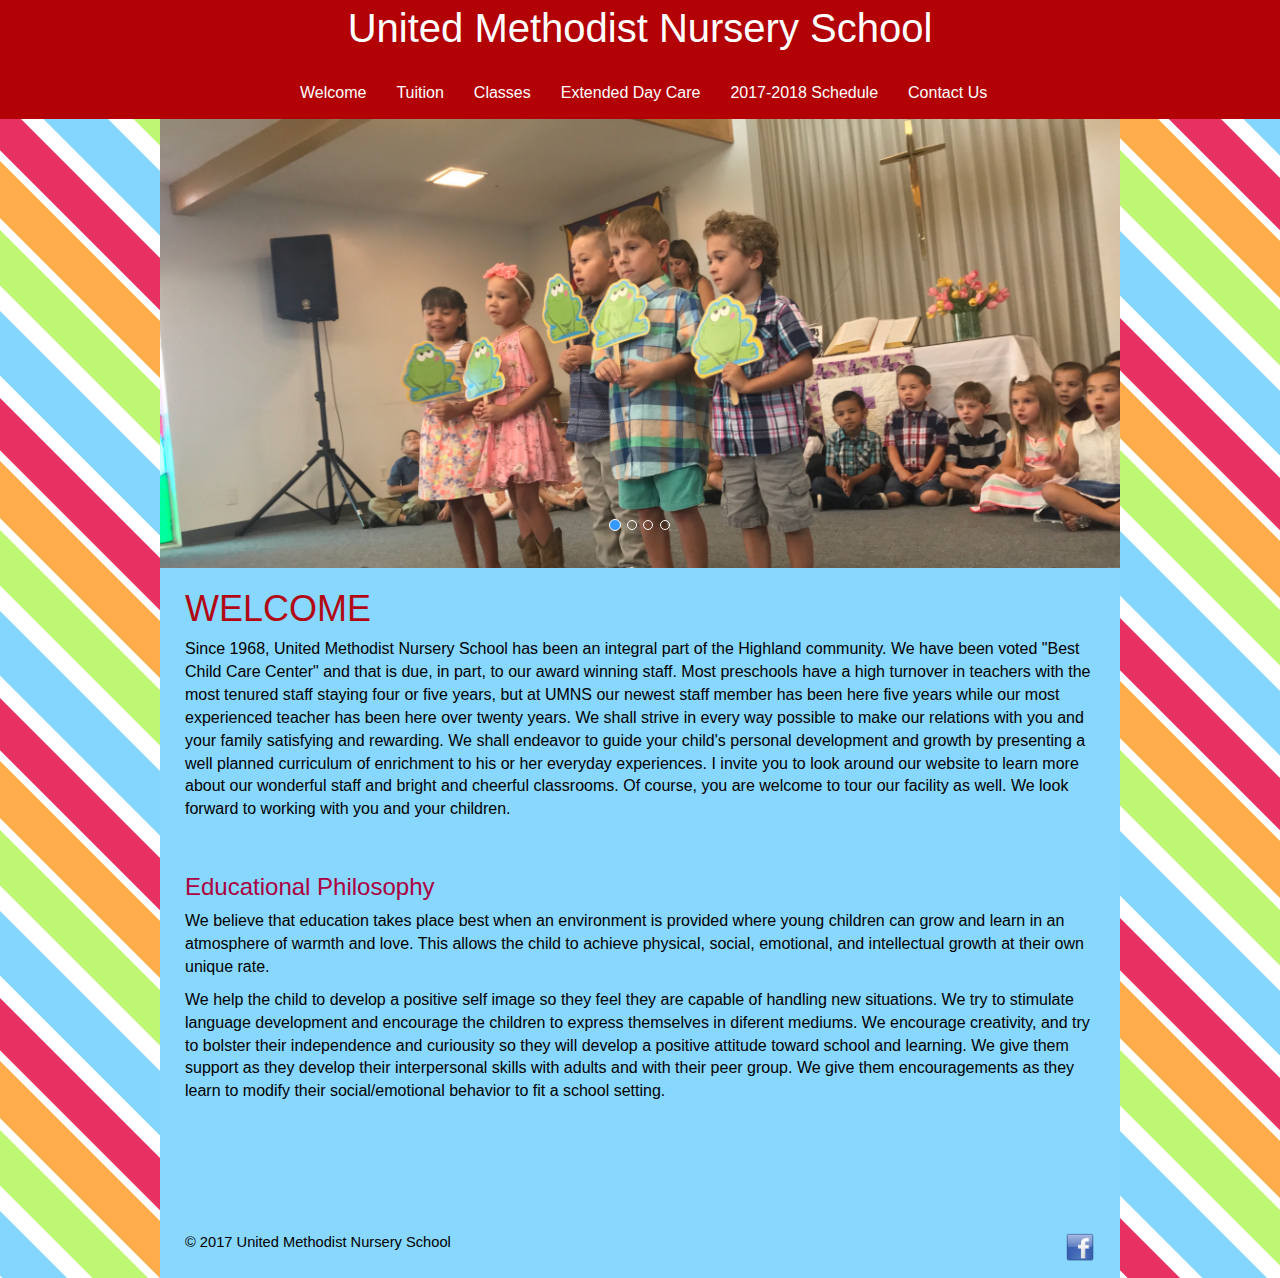
<file: UMNS/index.html>
<!DOCTYPE html>
<html lang="en">
  <head>
    <meta charset="utf-8">
    <meta http-equiv="X-UA-Compatible" content="IE=edge">
    <meta name="viewport" content="width=device-width, initial-scale=1.0 maximum scale=2.0 user-scalable=yes">
    <meta name="keywords" content="preschool, daycare, pre k, highland, redlands, san bernardino">
    <meta name="description" content="Award winning preschool and daycare located in Highland, CA. Our experienced teachers will ensure your child is ready for kindergarten.">
    <meta name="author" content="United Methodist Nursery School">
    <link rel="icon" href="images/abc.png">

    <title>United Methodist Nursery School-Home</title>

    <link href="css/bootstrap.min.css" rel="stylesheet">

    <script src="js/ie-emulation-modes-warning.js"></script>
    <link media="Screen" href="css/style.css" type="text/css" rel="stylesheet"/>
    <link href="https://fonts.googleapis.com/css?family=Gochi+Hand" rel="stylesheet">
    <link href="https://fonts.googleapis.com/css?family=Roboto" rel="stylesheet">
    <link media="only screen and (min-device-width: 320px) and (max-device-width: 736px)" href="css/mobile.css" type="text/css" rel="stylesheet"/>
    <link media="only screen and (min-device-width: 768px) and (max-device-width: 1024px)" href="css/tablet.css" type="text/css" rel="stylesheet"/>
    <link media="screen and (min-device-width: 1200px) and (max-device-width: 1700px)" href="css/laptop.css" type="text/css" rel="stylesheet"/>
</head>
<body>
    <div class="top"></div>
    <div class="container-fluid" id="banner">
      <div class="row title">
          <p class="mainTitle"><a class="noLink" href="index.html">United Methodist Nursery School</a></p>
      </div>
    </div>
        <nav class="navbar navbar-inverse navbar-top" role="navigation">
          <div class="container">
            <div class="navbar-header">
              <button type="button" class="navbar-toggle collapsed" data-toggle="collapse" data-target="#navbar" aria-expanded="false" aria-controls="navbar">
                <span class="sr-only">Toggle navigation</span>
                <span class="icon-bar"></span>
                <span class="icon-bar"></span>
                <span class="icon-bar"></span>
              </button>
            </div>
            <div id="navbar" class="navbar-collapse collapse">
              <ul class="nav navbar-nav">
                <li><a href="index.html">Welcome</a></li>
                <li><a href="tuition.html">Tuition</a></li>
                <li><a href="classes.html">Classes</a></li>
				<li><a href="extended.html">Extended Day Care</a></li>
				<li><a href="schedule.html">2017-2018 Schedule</a></li>
				<li><a href="contact.html">Contact Us</a></li>
              </ul>
            </div>
          </div>
        </nav>


    <div id="myCarousel" class="carousel slide" data-ride="carousel">

      <ol class="carousel-indicators">
        <li data-target="#myCarousel" data-slide-to="0" class="active"></li>
        <li data-target="#myCarousel" data-slide-to="1"></li>
        <li data-target="#myCarousel" data-slide-to="2"></li>
        <li data-target="#myCarousel" data-slide-to="3"></li>
      </ol>
      <div class="carousel-inner" role="listbox">
        <div class="item active">
          <img src="images/frogs.JPG" alt="First slide">
          <div class="container">
            <div class="carousel-caption">
              
            </div>
          </div>
        </div>
        <div class="item">
          <img src="images/monkeys.JPG" alt="Second slide">
          <div class="container">
            <div class="carousel-caption">
              
            </div>
          </div>
        </div>
        <div class="item">
          <img src="images/bugs.JPG" alt="Third slide">
          <div class="container">
            <div class="carousel-caption">
              
            </div>
          </div>
        </div>
        <div class="item">
          <img src="images/sing2.JPG" alt="Fourth slide">
          <div class="container">
            <div class="carousel-caption">
              
            </div>
          </div>
        </div>

            </div>
          </div><!-- /.carousel -->
      
<div id="wrapper">
<h1>WELCOME</h1>
<p>Since 1968, United Methodist Nursery School has been an integral part of the Highland community.  We have been voted "Best Child Care Center" and that is due, in part, to our award winning staff.  Most preschools have a high turnover in teachers with the most tenured staff staying four or five years, but at UMNS our newest staff member has been here five years while our most experienced teacher has been here over twenty years.  We shall strive in every way possible to make our relations with you and your family satisfying and rewarding.  We shall endeavor to guide your child's personal development and growth by presenting a well planned curriculum of enrichment to his or her everyday experiences.  I invite you to look around our website to learn more about our wonderful staff and bright and cheerful classrooms.  Of course, you are welcome to tour our facility as well.  We look forward to working with you and your children.</p>
<br />
<h3>Educational Philosophy</h3>
<p>We believe that education takes place best when an environment is provided where young children can grow and learn in an atmosphere of warmth and love.  This allows the child to achieve physical, social, emotional, and intellectual growth at their own unique rate.</p>

<p>We help the child to develop a positive self image so they feel they are capable of handling new situations.  We try to stimulate language development and encourage the children to express themselves in diferent mediums.  We encourage creativity, and try to bolster their independence and curiousity so they will develop a positive attitude toward school and learning.  We give them support as they develop their interpersonal skills with adults and with their peer group.  We give them encouragements as they learn to modify their social/emotional behavior to fit a school setting.</p>

<br />
<br />

<a class="tops" href="#top">Back to Top</a>
      <!-- FOOTER -->
<footer>
    <a class="fbook" href="https://www.facebook.com/UMNSHighland?fref=ts" target="_blank"><img class="fbook" src="images/fb.png" alt="Facebook Link"></a>
    <p>&copy; 2017 United Methodist Nursery School</p>
</footer>


    <!-- Bootstrap core JavaScript-->

	</div> 
    <script src="https://ajax.googleapis.com/ajax/libs/jquery/1.11.1/jquery.min.js"></script>
    <script src="js/bootstrap.min.js"></script>     <!--Moves carousel-->
    <script src="js/docs.min.js"></script>
    <script src="js/ie10-viewport-bug-workaround.js"></script>
  </body>
</html>
</file>
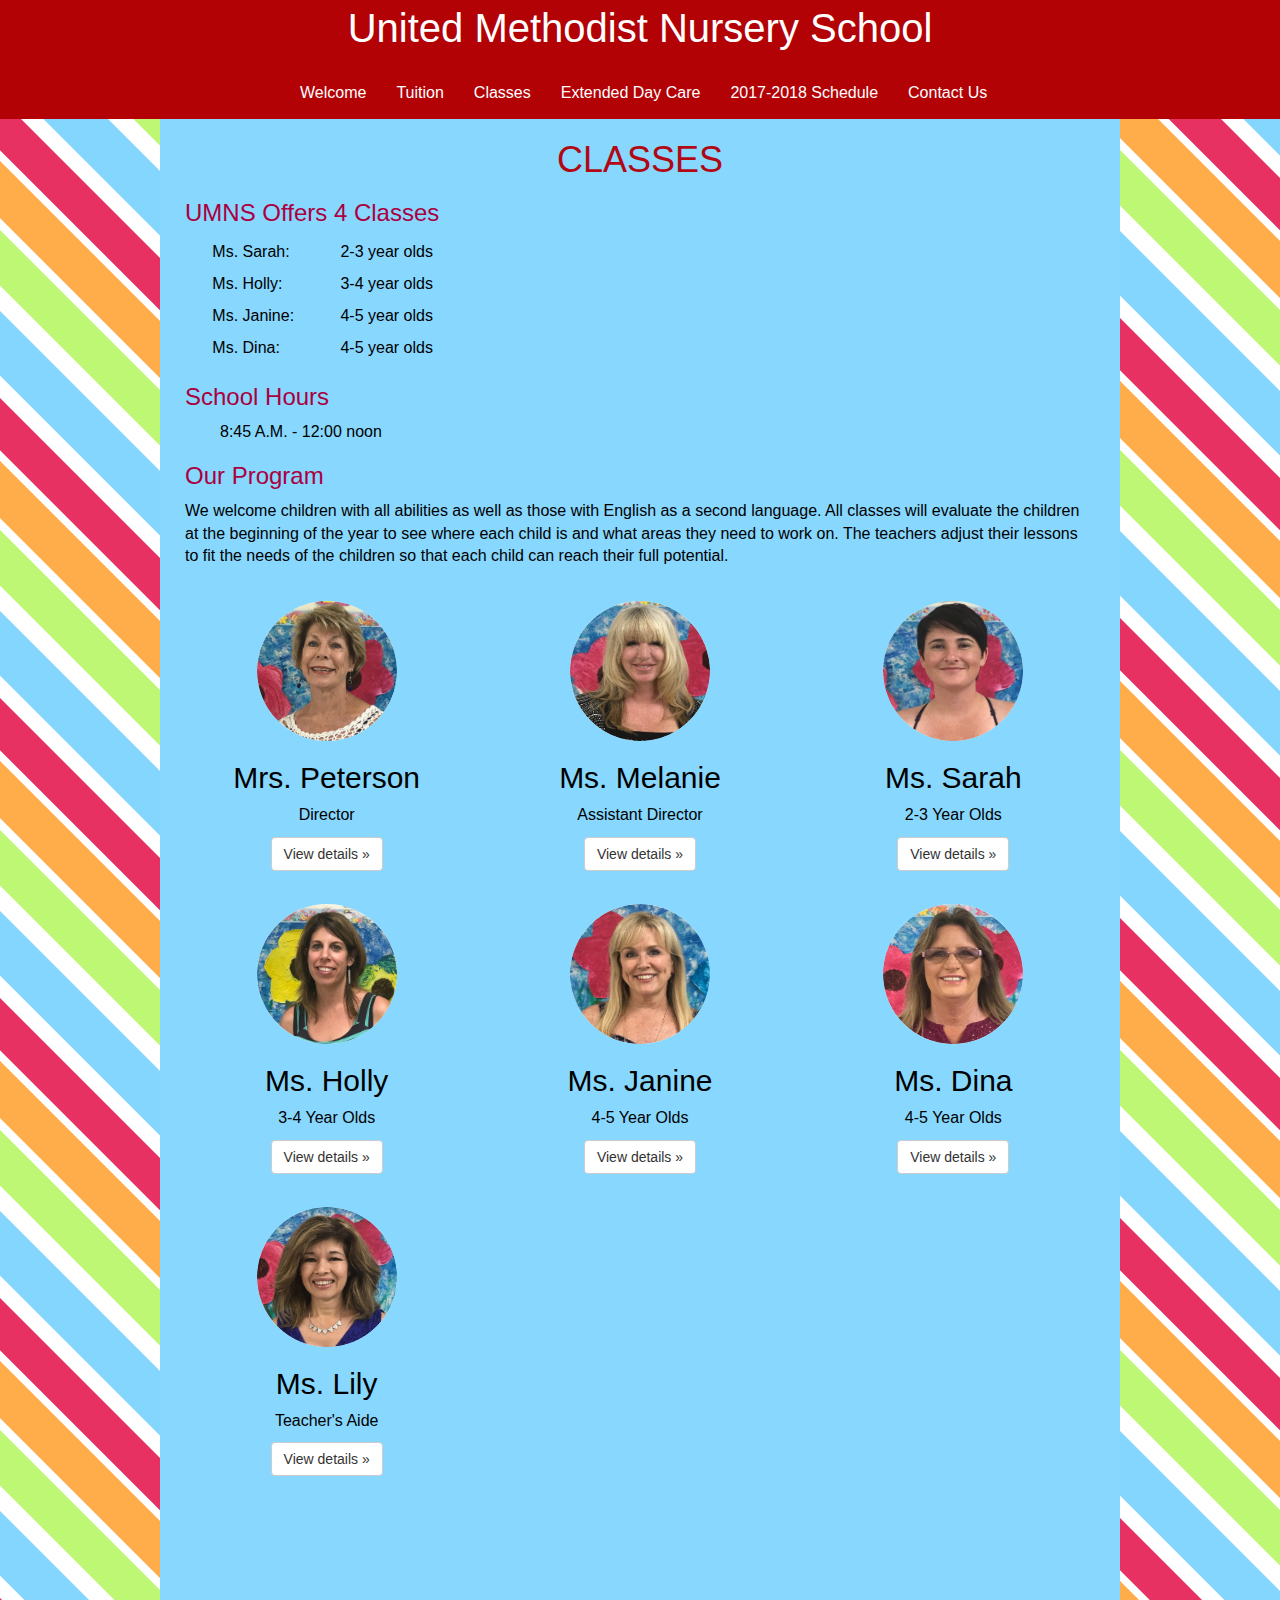
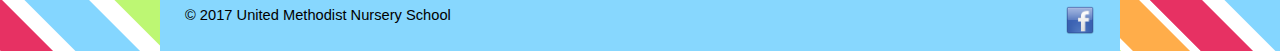
<file: UMNS/classes.html>
<!DOCTYPE html>
<html lang="en">
<head>
  <meta charset="utf-8">
  <meta http-equiv="X-UA-Compatible" content="IE=edge">
  <meta name="viewport" content="width=device-width, initial-scale=1.0">
  <meta name="description" content="Get to know our award winning teachers and see where your child fits in our curriculum.">
  <meta name="author" content="United Methodist Nursery School">
  <link rel="icon" href="images/abc.png">

  <title>United Methodist Nursery School-Classes</title>

  <link href="css/bootstrap.min.css" rel="stylesheet">

  <script src="js/ie-emulation-modes-warning.js"></script>
    <link media="Screen" href="css/style.css" type="text/css" rel="stylesheet"/>
    <link href="https://fonts.googleapis.com/css?family=Gochi+Hand" rel="stylesheet">
    <link href="https://fonts.googleapis.com/css?family=Roboto" rel="stylesheet">
    <link media="only screen and (min-device-width: 320px) and (max-device-width: 736px)" href="css/mobile.css" type="text/css" rel="stylesheet"/>
    <link media="only screen and (min-device-width: 768px) and (max-device-width: 1024px)" href="css/tablet.css" type="text/css" rel="stylesheet"/>
    <link media="screen and (min-device-width: 1200px) and (max-device-width: 1700px)" href="css/laptop.css" type="text/css" rel="stylesheet"/>
</head>
<body>
    <div class="top"></div>
    <div class="container-fluid" id="banner">
      <div class="row title">
          <p class="mainTitle"><a class="noLink" href="index.html">United Methodist Nursery School</a></p>
      </div>
    </div>
        <nav class="navbar navbar-inverse navbar-top" role="navigation">
          <div class="container">
            <div class="navbar-header">
              <button type="button" class="navbar-toggle collapsed" data-toggle="collapse" data-target="#navbar" aria-expanded="false" aria-controls="navbar">
                <span class="sr-only">Toggle navigation</span>
                <span class="icon-bar"></span>
                <span class="icon-bar"></span>
                <span class="icon-bar"></span>
              </button>
            </div>
            <div id="navbar" class="navbar-collapse collapse">
              <ul class="nav navbar-nav">
                <li><a href="index.html">Welcome</a></li>
                <li><a href="tuition.html">Tuition</a></li>
                <li><a href="classes.html">Classes</a></li>
				<li><a href="extended.html">Extended Day Care</a></li>
				<li><a href="schedule.html">2017-2018 Schedule</a></li>
				<li><a href="contact.html">Contact Us</a></li>
              </ul>
            </div>
          </div>
        </nav>
<div id="wrapper">
    <div class="center">   
        <h1>CLASSES</h1></div>
<h3>UMNS Offers 4 Classes</h3>
<table id="table1">
    <tr>
        <td>Ms. Sarah:</td>
        <td>2-3 year olds</td>
    </tr>
    <tr>
        <td>Ms. Holly:</td>
        <td>3-4 year olds</td>
    </tr>

    <tr>
        <td>Ms. Janine:</td>
        <td>4-5 year olds</td>
    </tr>
    <tr>
        <td>Ms. Dina:</td>
        <td>4-5 year olds</td>
    </tr>
</table>
<h3>School Hours</h3>
    <div class="indent">8:45 A.M. - 12:00 noon</div>
<h3>Our Program</h3>
<p>We welcome children with all abilities as well as those with English as a second language.  All classes will evaluate the children at the beginning of the year to see where each child is and what areas they need to work on.  The teachers adjust their lessons to fit the needs of the children so that each child can reach their full potential.  
<br />
<br />
</p>  
    <div class="row">
      <div class="col-lg-4">
        <img class="img-circle" src="images/peterson.jpg" alt="Mrs. Peterson" style="width: 140px; height: 140px;">
        <h2>Mrs. Peterson</h2>
        <p>Director</p>
        <p><a class="btn btn-default" href="teachers.html#peterson" role="button">View details &raquo;</a></p>
      </div><!-- /.col-lg-4 -->
      <div class="col-lg-4">
        <img class="img-circle" src="images/melanie.jpg" alt="Ms. Melanie" style="width: 140px; height: 140px;">
        <h2>Ms. Melanie</h2>
        <p>Assistant Director</p>
        <p><a class="btn btn-default" href="teachers.html#melanie" role="button">View details &raquo;</a></p>
      </div><!-- /.col-lg-4 -->
      <div class="col-lg-4">
        <img class="img-circle" src="images/sarah.jpg" alt="Ms. Sarah" style="width: 140px; height: 140px;">
        <h2>Ms. Sarah</h2>
        <p>2-3 Year Olds</p>
        <p><a class="btn btn-default" href="teachers.html#karol" role="button">View details &raquo;</a></p>
        </div>
        <div class="col-lg-4"><br> 
        <img class="img-circle" src="images/holly.jpg" alt="Ms. Holly" style="width: 140px; height: 140px;">
        <h2>Ms. Holly</h2>
        <p>3-4 Year Olds</p>
        <p><a class="btn btn-default" href="teachers.html#holly" role="button">View details &raquo;</a></p>
      </div><!-- /.col-lg-4 -->
      <div class="col-lg-4"><br>
        <img class="img-circle" src="images/janine.jpg" alt="Ms. Janine" style="width: 140px; height: 140px;">
        <h2>Ms. Janine</h2>
        <p>4-5 Year Olds</p>
        <p><a class="btn btn-default" href="teachers.html#janine" role="button">View details &raquo;</a></p>
      </div><!-- /.col-lg-4 -->
      <div class="col-lg-4"><br>
        <img class="img-circle" src="images/dina.jpg" alt="Ms. Dina" style="width: 140px; height: 140px;">
        <h2>Ms. Dina</h2>
        <p>4-5 Year Olds</p>
        <p><a class="btn btn-default" href="teachers.html#dina" role="button">View details &raquo;</a></p>
      </div><!-- /.col-lg-4 -->
      <div class="col-lg-4"><br>
        <img class="img-circle" src="images/lily.jpg" alt="Ms. Dina" style="width: 140px; height: 140px;">
        <h2>Ms. Lily</h2>
        <p>Teacher's Aide</p>
        <p><a class="btn btn-default" href="teachers.html#lily" role="button">View details &raquo;</a></p>
      </div><!-- /.col-lg-4 -->
    </div><!-- /.row -->

<br />
<br />
    
<a class="tops" href="#top">Back to Top</a>
      <!-- FOOTER -->
<footer>
    <a class="fbook" href="https://www.facebook.com/UMNSHighland?fref=ts" target="_blank"><img class="fbook" src="images/fb.png" alt="Facebook Link"></a>
    <p>&copy; 2017 United Methodist Nursery School</p>
</footer>

  <!-- Bootstrap core JavaScript-->

  <script src="https://ajax.googleapis.com/ajax/libs/jquery/1.11.1/jquery.min.js"></script>
  <script src="js/bootstrap.min.js"></script>
  <script src="js/docs.min.js"></script>
  <script src="js/ie10-viewport-bug-workaround.js"></script>
</div>
</body>
</html>
</file>
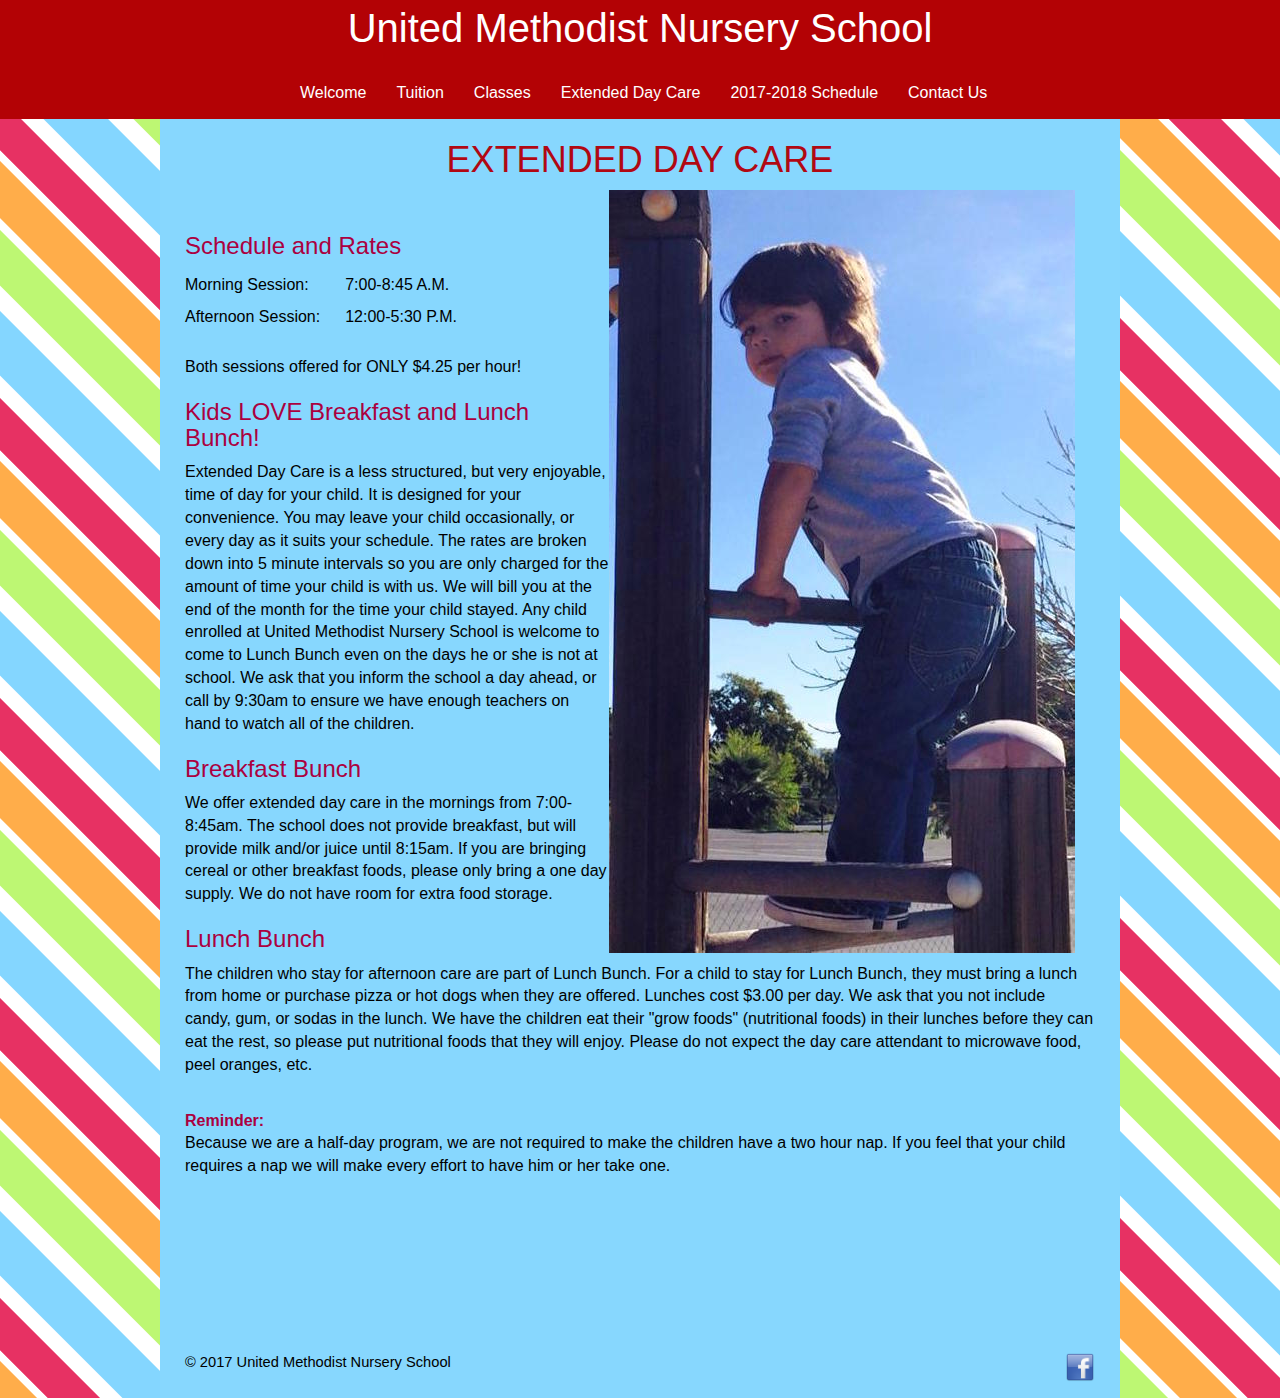
<file: UMNS/extended.html>
<!DOCTYPE html>
<html lang="en">
  <head>
    <meta charset="utf-8">
    <meta http-equiv="X-UA-Compatible" content="IE=edge">
    <meta name="viewport" content="width=device-width, initial-scale=1.0">
    <meta name="description" content="We know life is busy, let us take care of your children while you're at work. Rates as low as $4.25 per hour.">
    <meta name="author" content="United Methodist Nursery School">
    <link rel="icon" href="images/abc.png">

    <title>United Methodist Nursery School-Extended Care</title>

    <link href="css/bootstrap.min.css" rel="stylesheet">

    <script src="js/ie-emulation-modes-warning.js"></script>
    <link media="Screen" href="css/style.css" type="text/css" rel="stylesheet"/>
    <link href="https://fonts.googleapis.com/css?family=Gochi+Hand" rel="stylesheet">
    <link href="https://fonts.googleapis.com/css?family=Roboto" rel="stylesheet">
    <link media="only screen and (min-device-width: 320px) and (max-device-width: 736px)" href="css/mobile.css" type="text/css" rel="stylesheet"/>
    <link media="only screen and (min-device-width: 768px) and (max-device-width: 1024px)" href="css/tablet.css" type="text/css" rel="stylesheet"/>
    <link media="screen and (min-device-width: 1200px) and (max-device-width: 1700px)" href="css/laptop.css" type="text/css" rel="stylesheet"/>
  </head>
  <body>
    <div class="top"></div>
    <div class="container-fluid" id="banner">
      <div class="row title">
          <p class="mainTitle"><a class="noLink" href="index.html">United Methodist Nursery School</a></p>
      </div>
    </div>
        <nav class="navbar navbar-inverse navbar-top" role="navigation">
          <div class="container">
            <div class="navbar-header">
              <button type="button" class="navbar-toggle collapsed" data-toggle="collapse" data-target="#navbar" aria-expanded="false" aria-controls="navbar">
                <span class="sr-only">Toggle navigation</span>
                <span class="icon-bar"></span>
                <span class="icon-bar"></span>
                <span class="icon-bar"></span>
              </button>
            </div>
            <div id="navbar" class="navbar-collapse collapse">
              <ul class="nav navbar-nav">
                <li><a href="index.html">Welcome</a></li>
                <li><a href="tuition.html">Tuition</a></li>
                <li><a href="classes.html">Classes</a></li>
				<li><a href="extended.html">Extended Day Care</a></li>
				<li><a href="schedule.html">2017-2018 Schedule</a></li>
				<li><a href="contact.html">Contact Us</a></li>
              </ul>
            </div>
          </div>
        </nav>
    <div id="wrapper">
    <div class="center">  
        <h1>EXTENDED DAY CARE</h1></div>
        <img class="extended" src="images/climbing.jpg" alt="young boy climbing">
        
<br />
<h3>Schedule and Rates</h3>
<table id="table2">
    <tr>
        <td>Morning Session:</td>
        <td id="table2b">7:00-8:45 A.M.</td>
    </tr>
    <tr>
        <td>Afternoon Session:</td>
        <td id="table2b">12:00-5:30 P.M.</td>
    </tr>
</table>
<br />
<p>Both sessions offered for ONLY $4.25 per hour!</p>
<h3>Kids LOVE Breakfast and Lunch Bunch!</h3>
<p>Extended Day Care is a less structured, but very enjoyable, time of day for your child.  It is designed for your convenience.  You may leave your child occasionally, or every day as it suits your schedule.  The rates are broken down into 5 minute intervals so you are only charged for the amount of time your child is with us.  We will bill you at the end of the month for the time your child stayed.  Any child enrolled at United Methodist Nursery School is welcome to come to Lunch Bunch even on the days he or she is not at school.  We ask that you inform the school a day ahead, or call by 9:30am to ensure we have enough teachers on hand to watch all of the children.</p>

<h3>Breakfast Bunch</h3>
<p>We offer extended day care in the mornings from 7:00-8:45am.  The school does not provide breakfast, but will provide milk and/or juice until 8:15am.  If you are bringing cereal or other breakfast foods, please only bring a one day supply.  We do not have room for extra food storage.</p>

<h3>Lunch Bunch</h3>
<p>The children who stay for afternoon care are part of Lunch Bunch.  For a child to stay for Lunch Bunch, they must bring a lunch from home or purchase pizza or hot dogs when they are offered.  Lunches cost $3.00 per day.  We ask that you not include candy, gum, or sodas in the lunch.  We have the children eat their "grow foods" (nutritional foods) in their lunches before they can eat the rest, so please put nutritional foods that they will enjoy.  Please do not expect the day care attendant to microwave food, peel oranges, etc.</p>
<br />

<div class="bold">Reminder: </div><p>Because we are a half-day program, we are not required to make the children have a two hour nap.  If you feel that your child requires a nap we will make every effort to have him or her take one.</p>

<br />
<br />
<br /> 
<br />

<a class="tops" href="#top">Back to Top</a>
      <!-- FOOTER -->
<footer>
    <a class="fbook" href="https://www.facebook.com/UMNSHighland?fref=ts" target="_blank"><img class="fbook" src="images/fb.png" alt="Facebook Link"></a>
    <p>&copy; 2017 United Methodist Nursery School</p>
</footer>


    <!-- Bootstrap core JavaScript-->

  <script src="https://ajax.googleapis.com/ajax/libs/jquery/1.11.1/jquery.min.js"></script>
    <script src="js/bootstrap.min.js"></script>
    <script src="js/docs.min.js"></script>
    <script src="js/ie10-viewport-bug-workaround.js"></script>
  </div>
  </body>
</html>
</file>
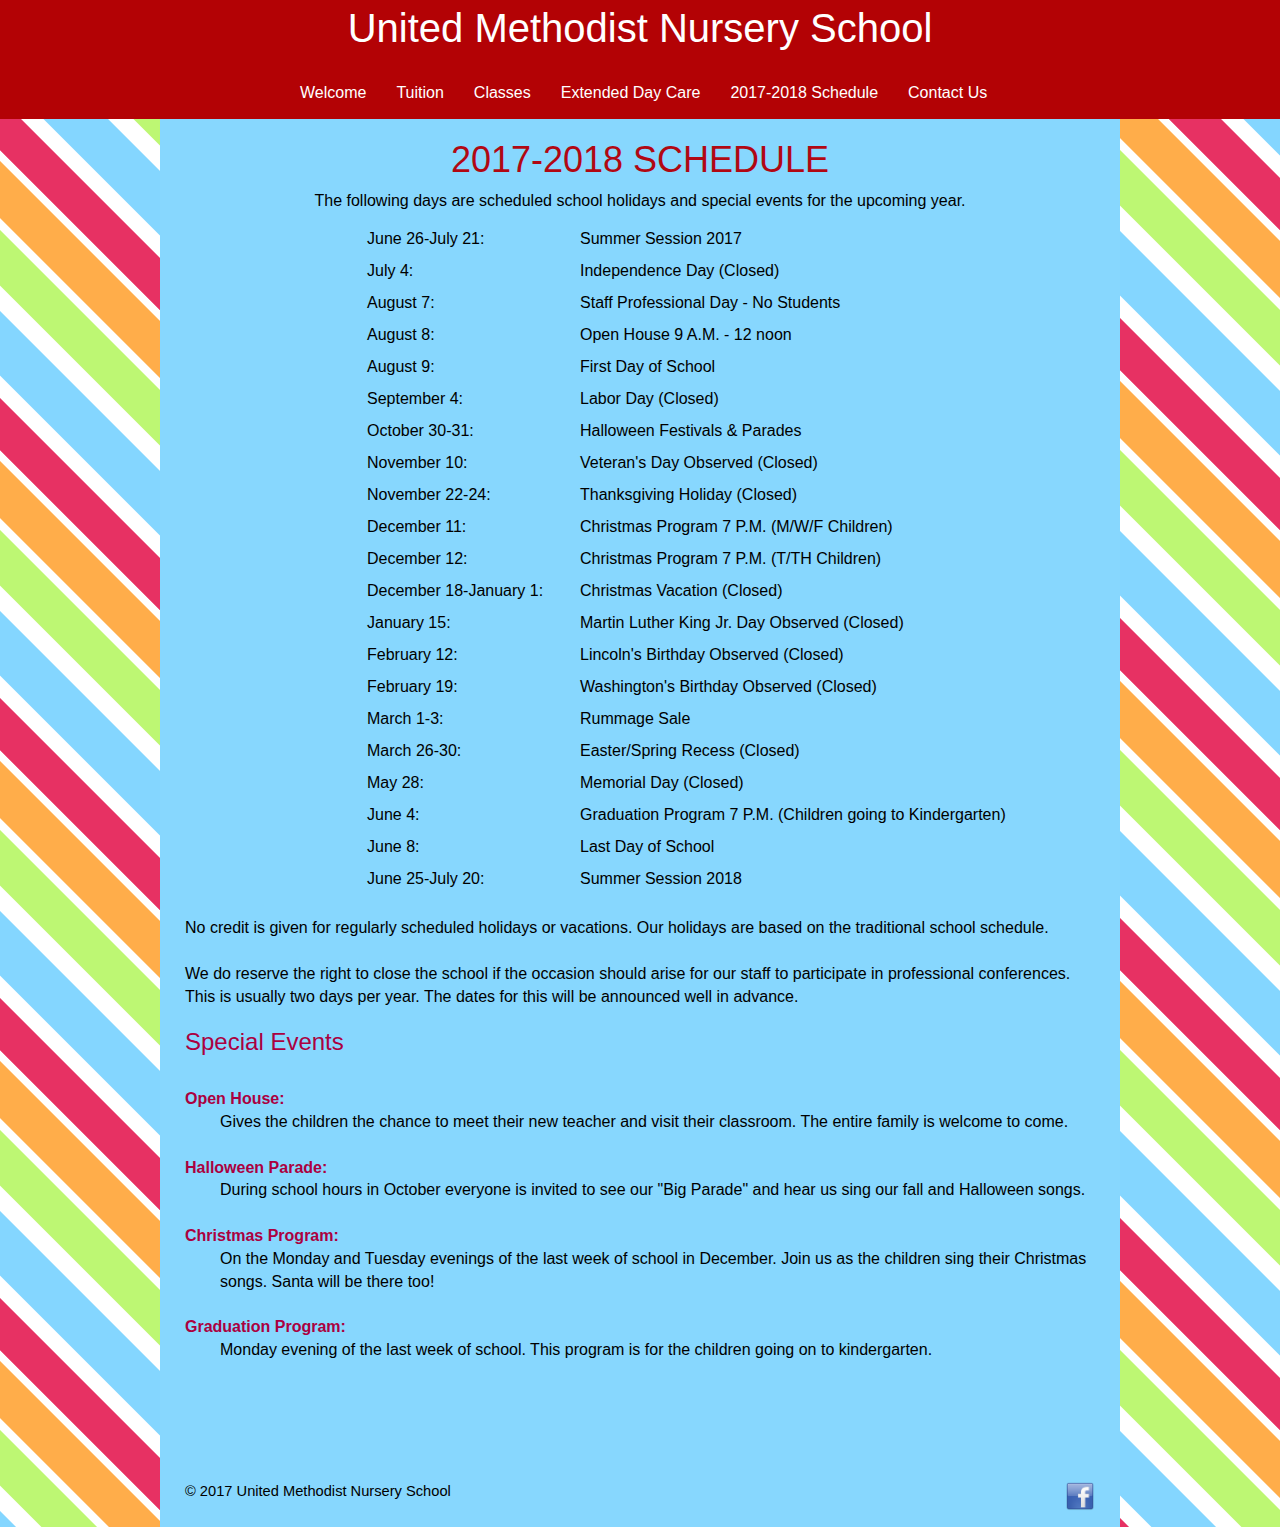
<file: UMNS/schedule.html>
<!DOCTYPE html>
<html lang="en">
<head>
  <meta charset="utf-8">
  <meta http-equiv="X-UA-Compatible" content="IE=edge">
  <meta name="viewport" content="width=device-width, initial-scale=1.0">
  <meta name="description" content="We have tons of events all year round to ensure your child is learning and having fun. Check them out here.">
  <meta name="author" content="United Methodist Nursery School">
  <link rel="icon" href="images/abc.png">

  <title>United Methodist Nursery School 2017-18 Schedule</title>

  <link href="css/bootstrap.min.css" rel="stylesheet">

  <script src="js/ie-emulation-modes-warning.js"></script>
    <link media="Screen" href="css/style.css" type="text/css" rel="stylesheet"/>
    <link href="https://fonts.googleapis.com/css?family=Gochi+Hand" rel="stylesheet">
    <link href="https://fonts.googleapis.com/css?family=Roboto" rel="stylesheet">
    <link media="only screen and (min-device-width: 320px) and (max-device-width: 736px)" href="css/mobile.css" type="text/css" rel="stylesheet"/>
    <link media="only screen and (min-device-width: 768px) and (max-device-width: 1024px)" href="css/tablet.css" type="text/css" rel="stylesheet"/>
    <link media="screen and (min-device-width: 1200px) and (max-device-width: 1700px)" href="css/laptop.css" type="text/css" rel="stylesheet"/>
</head>
<body>
    <div class="top"></div>
    <div class="container-fluid" id="banner">
      <div class="row title">
          <p class="mainTitle"><a class="noLink" href="index.html">United Methodist Nursery School</a></p>
      </div>
    </div>
        <nav class="navbar navbar-inverse navbar-top" role="navigation">
          <div class="container">
            <div class="navbar-header">
              <button type="button" class="navbar-toggle collapsed" data-toggle="collapse" data-target="#navbar" aria-expanded="false" aria-controls="navbar">
                <span class="sr-only">Toggle navigation</span>
                <span class="icon-bar"></span>
                <span class="icon-bar"></span>
                <span class="icon-bar"></span>
              </button>
            </div>
            <div id="navbar" class="navbar-collapse collapse">
              <ul class="nav navbar-nav">
                <li><a href="index.html">Welcome</a></li>
                <li><a href="tuition.html">Tuition</a></li>
                <li><a href="classes.html">Classes</a></li>
				<li><a href="extended.html">Extended Day Care</a></li>
				<li><a href="schedule.html">2017-2018 Schedule</a></li>
				<li><a href="contact.html">Contact Us</a></li>
              </ul>
            </div>
          </div>
        </nav>
<div id="wrapper">
      
   <div class="center">
       <h1>2017-2018 SCHEDULE</h1>
       <p>The following days are scheduled school holidays and special events for the upcoming year.</p></div>

<table id="table3">
    <tr>
        <td>June 26-July 21:</td>
        <td id="tablepad">Summer Session 2017</td>
    </tr>
    <tr>
        <td>July 4:</td>
        <td id="tablepad">Independence Day (Closed)</td>
    </tr>
    <tr>
        <td>August 7:</td>
        <td id="tablepad">Staff Professional Day - No Students</td>
    </tr>
    <tr>
        <td>August 8:</td>
        <td id="tablepad">Open House 9 A.M. - 12 noon</td>
    </tr>
    <tr>
        <td>August 9:</td>
        <td id="tablepad">First Day of School</td>
    </tr>
    <tr>
        <td>September 4:</td>
        <td id="tablepad">Labor Day (Closed)</td>
    </tr>
    <tr>
        <td>October 30-31:</td>
        <td id="tablepad">Halloween Festivals &amp; Parades</td>
    </tr>
    <tr>
        <td>November 10:</td>
        <td id="tablepad">Veteran's Day Observed (Closed)</td>
    </tr>
    <tr>
        <td>November 22-24:</td>
        <td id="tablepad">Thanksgiving Holiday (Closed)</td>
    </tr>
    <tr>
        <td>December 11:</td>
        <td id="tablepad">Christmas Program 7 P.M. (M/W/F Children)</td>
    </tr>
    <tr>
        <td>December 12:</td>
        <td id="tablepad">Christmas Program 7 P.M. (T/TH Children)</td>
    </tr>
    <tr>
        <td>December 18-January 1:</td>
        <td id="tablepad">Christmas Vacation (Closed)</td>
    </tr>
    <tr>
        <td>January 15:</td>
        <td id="tablepad">Martin Luther King Jr. Day Observed (Closed)</td>
    </tr>
    <tr>    
        <td>February 12:</td>
        <td id="tablepad">Lincoln's Birthday Observed (Closed)</td>
    </tr>
    <tr>
        <td>February 19:</td>
        <td id="tablepad">Washington's Birthday Observed (Closed)</td>
    </tr>
    <tr>
        <td>March 1-3:</td>
        <td id="tablepad">Rummage Sale</td>
    </tr>
    <tr>
        <td>March 26-30:</td>
        <td id="tablepad">Easter/Spring Recess (Closed)</td>
    </tr>
    <tr>
        <td>May 28:</td>
        <td id="tablepad">Memorial Day (Closed)</td>
    </tr>
    <tr>
        <td>June 4:</td>
        <td id="tablepad">Graduation Program 7 P.M. (Children going to Kindergarten)</td>
    </tr>
    <tr>
        <td>June 8:</td>
        <td id="tablepad">Last Day of School</td>
    </tr>
    <tr>
        <td>June 25-July 20:</td>
        <td id="tablepad">Summer Session 2018</td>
    </tr>
</table>
<br />
<p>No credit is given for regularly scheduled holidays or vacations.  Our holidays are based on the traditional school schedule.
<br />
<br />
We do reserve the right to close the school if the occasion should arise for our staff to participate in professional conferences.  This is usually two days per year.  The dates for this will be announced well in advance.</p>
<h3>Special Events</h3>
<br />
    <div class="bold">Open House: </div>
    <div class="indent">Gives the children the chance to meet their new teacher and visit their classroom.  The entire family is welcome to come.</div>
<br />
    <div class="bold">Halloween Parade: </div>
    <div class="indent">During school hours in October everyone is invited to see our "Big Parade" and hear us sing our fall and Halloween songs.</div>
<br />
    <div class="bold">Christmas Program: </div>
    <div class="indent">On the Monday and Tuesday evenings of the last week of school in December.  Join us as the children sing their Christmas songs.  Santa will be there too!</div>
<br />
    <div class="bold">Graduation Program: </div>
    <div class="indent">Monday evening of the last week of school.  This program is for the children going on to kindergarten.</div>
    
<br />
<br />

<a class="tops" href="#top">Back to Top</a>
      <!-- FOOTER -->
<footer>
    <a class="fbook" href="https://www.facebook.com/UMNSHighland?fref=ts" target="_blank"><img class="fbook" src="images/fb.png" alt="Facebook Link"></a>
    <p>&copy; 2017 United Methodist Nursery School</p>
</footer>

  <!-- Bootstrap core JavaScript-->

  <script src="https://ajax.googleapis.com/ajax/libs/jquery/1.11.1/jquery.min.js"></script>
  <script src="js/bootstrap.min.js"></script>
  <script src="js/docs.min.js"></script>
  <script src="js/ie10-viewport-bug-workaround.js"></script>
</div>
</body>
</html>
</file>
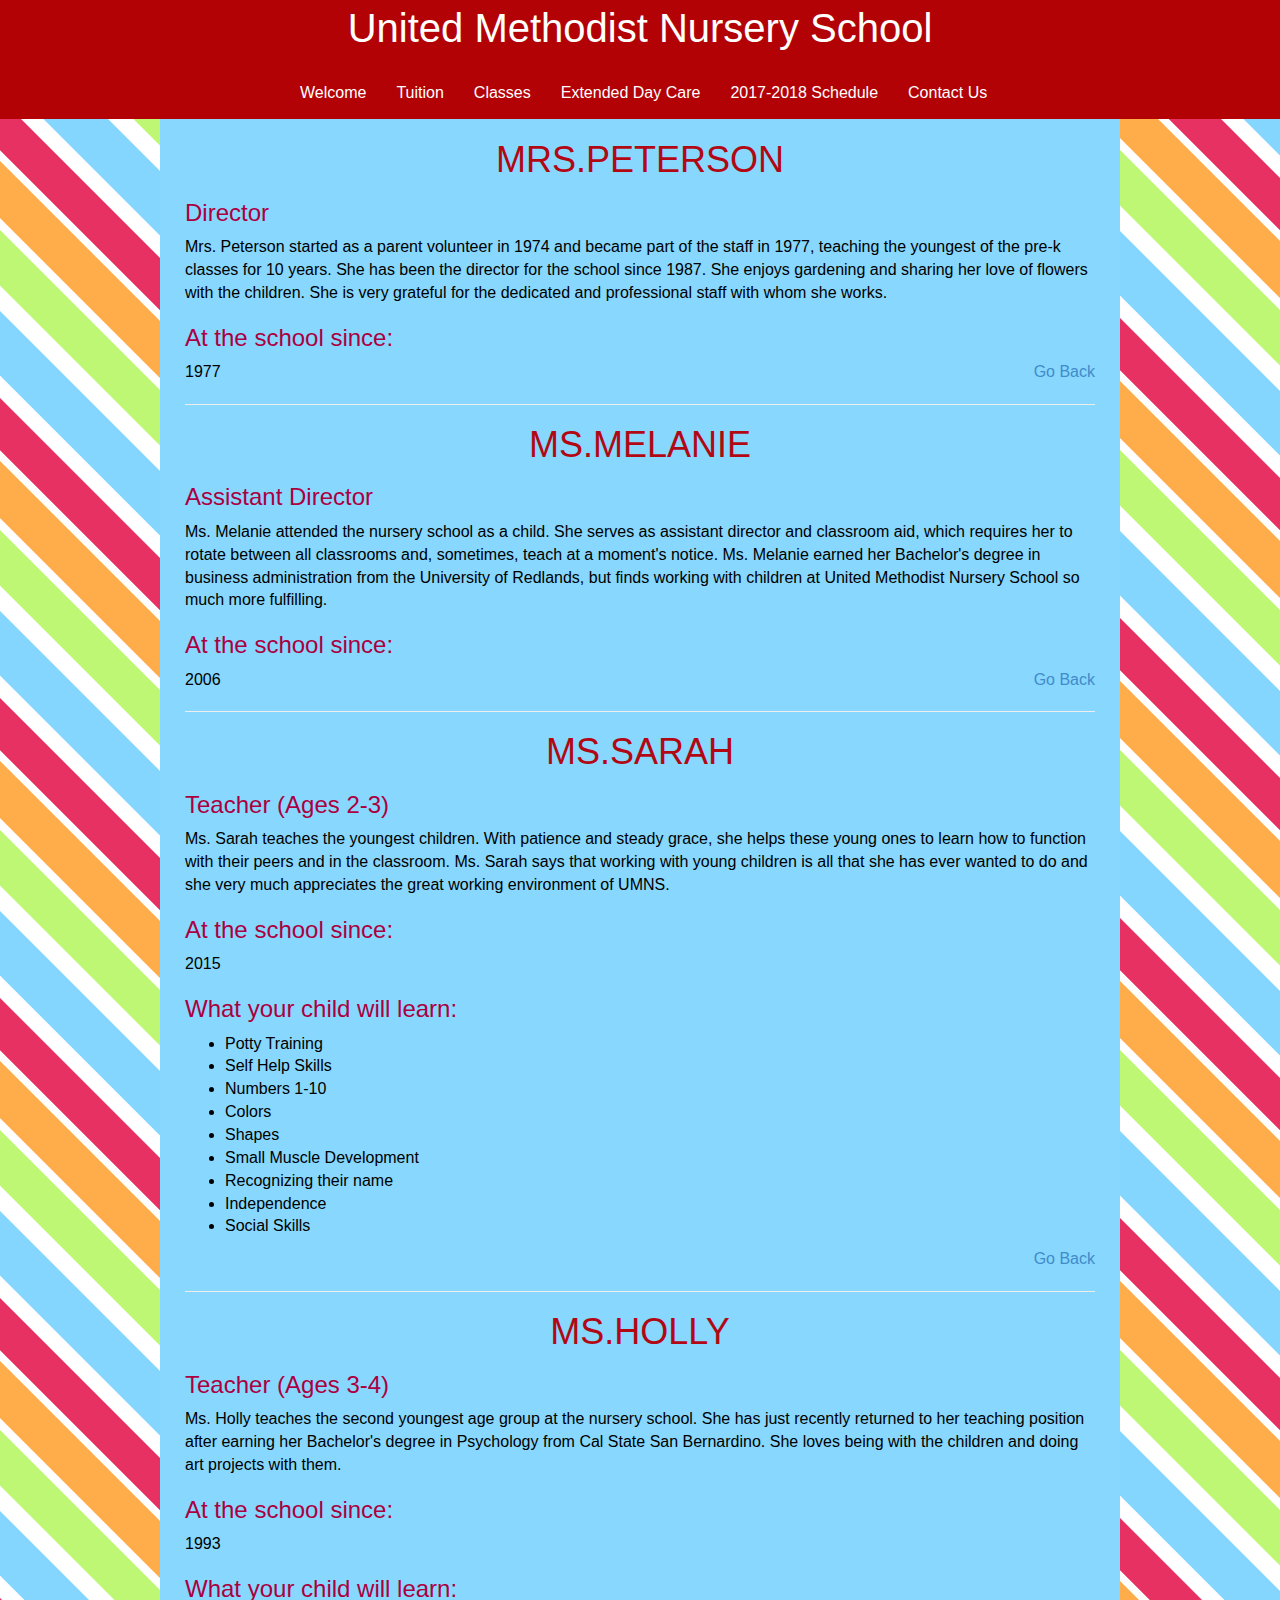
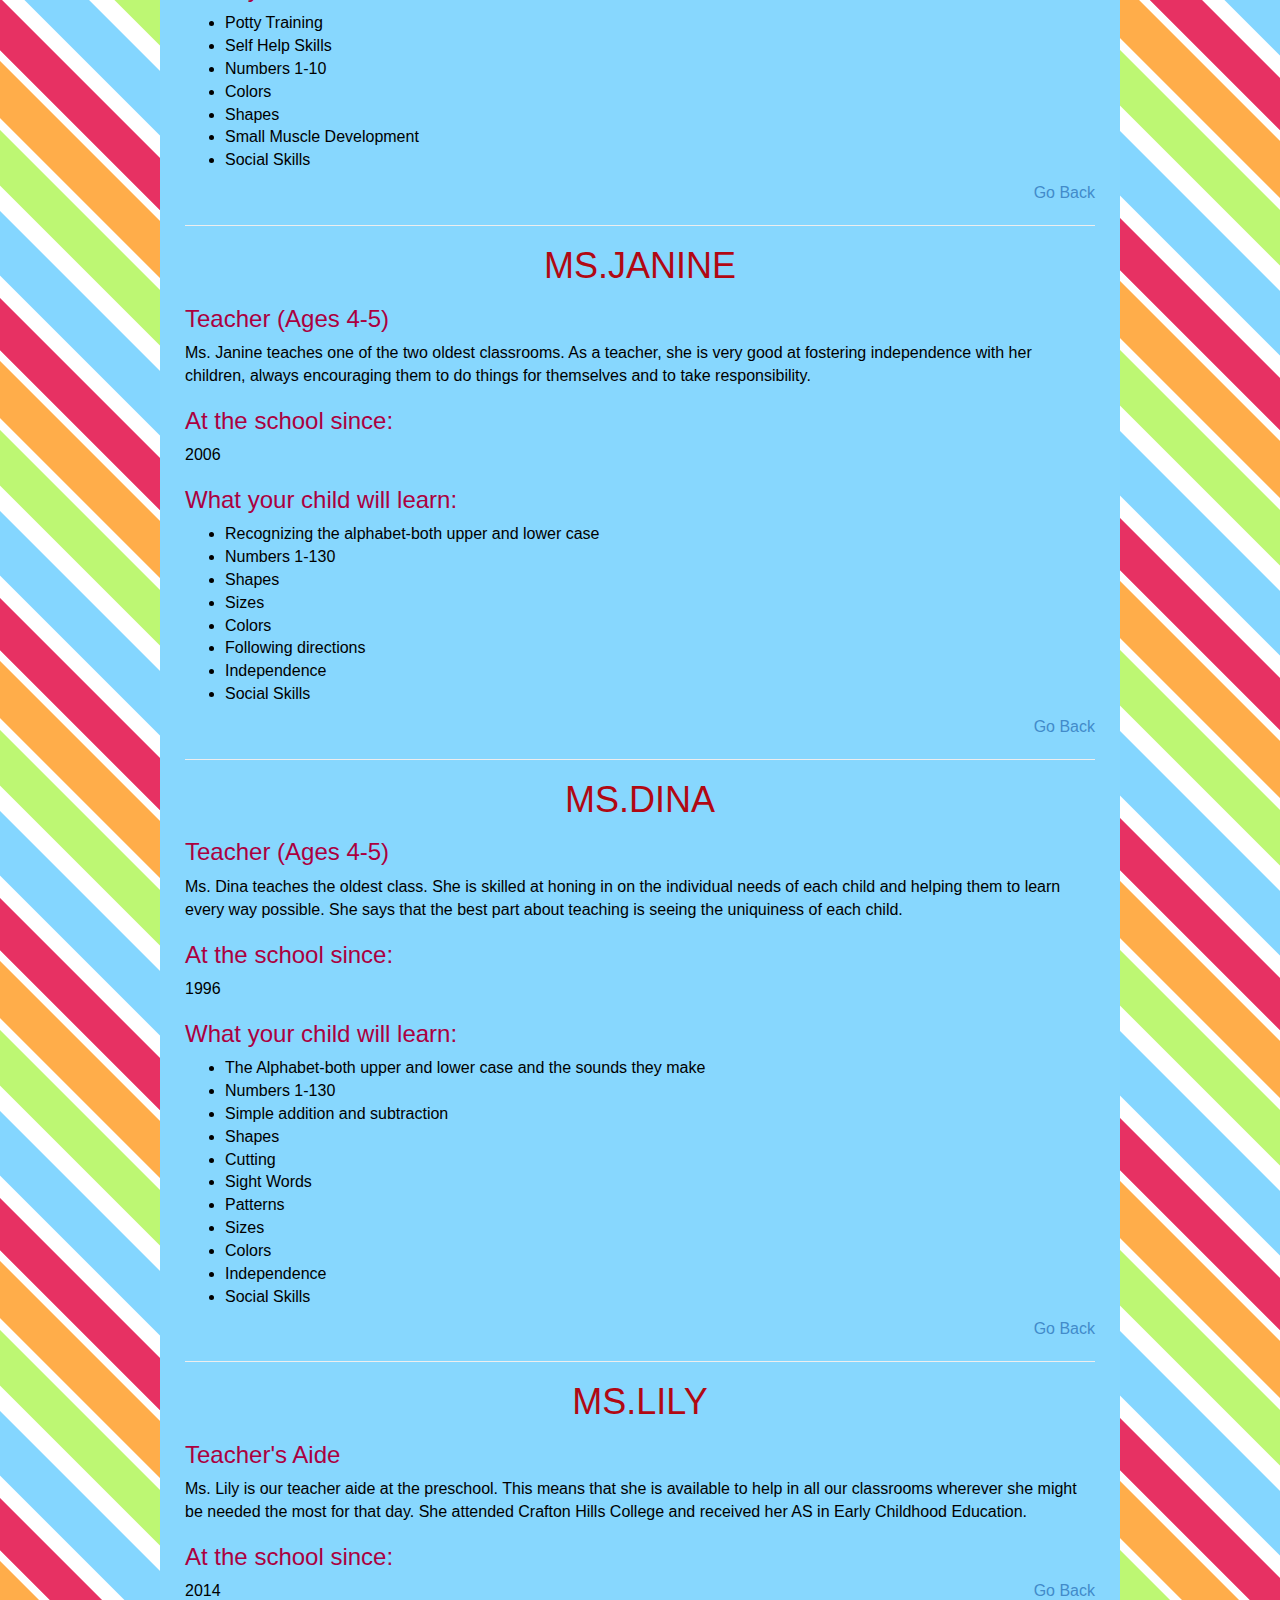
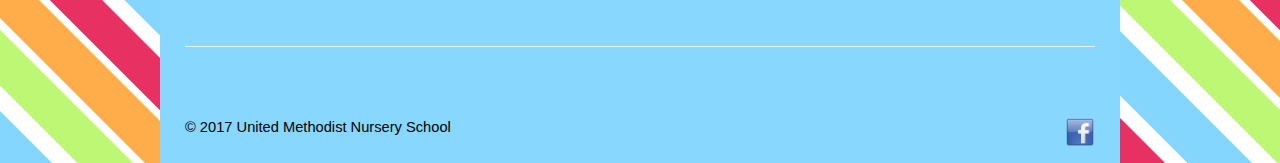
<file: UMNS/teachers.html>
<!DOCTYPE html>
<html lang="en">
<head>
  <meta charset="utf-8">
  <meta http-equiv="X-UA-Compatible" content="IE=edge">
  <meta name="viewport" content="width=device-width, initial-scale=1.0">
  <meta name="description" content="Learn a bit more about our experienced teachers as well as what your child will be learning throughout the year.">
  <meta name="author" content="United Methodist Nursery School">
  <link rel="icon" href="images/abc.png">

  <title>United Methodist Nursery School-Teachers</title>

  <link href="css/bootstrap.min.css" rel="stylesheet">

  <script src="js/ie-emulation-modes-warning.js"></script>
    <link media="Screen" href="css/style.css" type="text/css" rel="stylesheet"/>
    <link href="https://fonts.googleapis.com/css?family=Gochi+Hand" rel="stylesheet">
    <link href="https://fonts.googleapis.com/css?family=Roboto" rel="stylesheet">
    <link media="only screen and (min-device-width: 320px) and (max-device-width: 736px)" href="css/mobile.css" type="text/css" rel="stylesheet"/>
    <link media="only screen and (min-device-width: 768px) and (max-device-width: 1024px)" href="css/tablet.css" type="text/css" rel="stylesheet"/>
    <link media="screen and (min-device-width: 1200px) and (max-device-width: 1700px)" href="css/laptop.css" type="text/css" rel="stylesheet"/>
</head>
<body>
    <div class="container-fluid" id="banner">
      <div class="row title">
          <p class="mainTitle"><a class="noLink" href="index.html">United Methodist Nursery School</a></p>
      </div>
    </div>
        <nav class="navbar navbar-inverse navbar-top" role="navigation">
          <div class="container">
            <div class="navbar-header">
              <button type="button" class="navbar-toggle collapsed" data-toggle="collapse" data-target="#navbar" aria-expanded="false" aria-controls="navbar">
                <span class="sr-only">Toggle navigation</span>
                <span class="icon-bar"></span>
                <span class="icon-bar"></span>
                <span class="icon-bar"></span>
              </button>
            </div>
            <div id="navbar" class="navbar-collapse collapse">
              <ul class="nav navbar-nav">
                <li><a href="index.html">Welcome</a></li>
                <li><a href="tuition.html">Tuition</a></li>
                <li><a href="classes.html">Classes</a></li>
				<li><a href="extended.html">Extended Day Care</a></li>
				<li><a href="schedule.html">2017-2018 Schedule</a></li>
				<li><a href="contact.html">Contact Us</a></li>
              </ul>
            </div>
          </div>
        </nav>
<div id="wrapper">
    <div id="peterson"><h1>MRS.PETERSON</h1></div>
<h3>Director</h3>
<p>Mrs. Peterson started as a parent volunteer in 1974 and became part of the staff in 1977, teaching the youngest of the pre-k classes for 10 years. She has been the director for the school since 1987.  She enjoys gardening and sharing her love of flowers with the children.  She is very grateful for the dedicated and professional staff with whom she works.</p>
<h3>At the school since:</h3>1977
<p class="pull-right"><a href="classes.html">Go Back</a></p>    
    <hr>
      
    <div id="melanie"><h1>MS.MELANIE</h1></div>
<h3>Assistant Director</h3>
<p>Ms. Melanie attended the nursery school as a child.  She serves as assistant director and classroom aid, which requires her to rotate between all classrooms and, sometimes, teach at a moment's notice.  Ms. Melanie earned her Bachelor's degree in business administration from the University of Redlands, but finds working with children at United Methodist Nursery School so much more fulfilling.</p>
<h3>At the school since:</h3>2006
<p class="pull-right"><a href="classes.html">Go Back</a></p>
<br />    
<hr>
      
      <div id="karol"><h1>MS.SARAH</h1></div>
<h3>Teacher (Ages 2-3)</h3>
<p>Ms. Sarah teaches the youngest children.  With patience and steady grace, she helps these young ones to learn how to function with their peers and in the classroom.  Ms. Sarah says that working with young children is all that she has ever wanted to do and she very much appreciates the great working environment of UMNS.</p>
<h3>At the school since:</h3>2015
<h3>What your child will learn:</h3>
    <ul>
        <li>Potty Training</li>
        <li>Self Help Skills</li>
        <li>Numbers 1-10</li>
        <li>Colors</li>
        <li>Shapes</li>
        <li>Small Muscle Development</li>
        <li>Recognizing their name</li>
        <li>Independence</li>
        <li>Social Skills</li>
    </ul>
<p class="pull-right"><a href="classes.html">Go Back</a></p>
<br />
<hr>   
      <div id="holly"><h1>MS.HOLLY</h1></div>
<h3>Teacher (Ages 3-4)</h3>
<p>Ms. Holly teaches the second youngest age group at the nursery school.  She has just recently returned to her teaching position after earning her Bachelor's degree in Psychology from Cal State San Bernardino.  She loves being with the children and doing art projects with them.</p>
<h3>At the school since:</h3>1993
<h3>What your child will learn:</h3>
    <ul>
        <li>Potty Training</li>
        <li>Self Help Skills</li>
        <li>Numbers 1-10</li>
        <li>Colors</li>
        <li>Shapes</li>
        <li>Small Muscle Development</li>
        <li>Social Skills</li>
    </ul>
<p class="pull-right"><a href="classes.html">Go Back</a></p>
<br />
<hr>
      <div id="janine"><h1>MS.JANINE</h1></div>
<h3>Teacher (Ages 4-5)</h3>
<p>Ms. Janine teaches one of the two oldest classrooms.  As a teacher, she is very good at fostering independence with her children, always encouraging them to do things for themselves and to take responsibility.</p>
<h3>At the school since:</h3>2006
<h3>What your child will learn:</h3>
    <ul>
        <li>Recognizing the alphabet-both upper and lower case</li>
        <li>Numbers 1-130</li>
        <li>Shapes</li>
        <li>Sizes</li>
        <li>Colors</li>
        <li>Following directions</li>
        <li>Independence</li>
        <li>Social Skills</li>
    </ul>
<p class="pull-right"><a href="classes.html">Go Back</a></p>
<br />
<hr>      
      <div id="dina"><h1>MS.DINA</h1></div>
<h3>Teacher (Ages 4-5)</h3>
<p>Ms. Dina teaches the oldest class.  She is skilled at honing in on the individual needs of each child and helping them to learn every way possible.  She says that the best part about teaching is seeing the uniquiness of each child.
</p>
<h3>At the school since:</h3>1996
<h3>What your child will learn:</h3>
    <ul>
        <li>The Alphabet-both upper and lower case and the sounds they make</li>
        <li>Numbers 1-130</li>
        <li>Simple addition and subtraction</li>
        <li>Shapes</li>
        <li>Cutting</li>
        <li>Sight Words</li>
        <li>Patterns</li>
        <li>Sizes</li>
        <li>Colors</li>
        <li>Independence</li>
        <li>Social Skills</li>
    </ul>
<p class="pull-right"><a href="classes.html">Go Back</a></p>
<br />    
<hr>
    
    <div id="lily"><h1>MS.LILY</h1></div>
<h3>Teacher's Aide</h3>
<p>Ms. Lily is our teacher aide at the preschool.  This means that she is available to help in all our classrooms wherever she might be needed the most for that day.  She attended Crafton Hills College and received her AS in Early Childhood Education.</p>
<h3>At the school since:</h3>2014

<p class="pull-right"><a href="classes.html">Go Back</a></p>
<br />
<br>
<hr>

      <!-- FOOTER -->
<footer>
    <a class="fbook" href="https://www.facebook.com/UMNSHighland?fref=ts" target="_blank"><img class="fbook" src="images/fb.png" alt="Facebook Link"></a>
    <p>&copy; 2017 United Methodist Nursery School</p>
</footer>

  <!-- Bootstrap core JavaScript-->

  <script src="https://ajax.googleapis.com/ajax/libs/jquery/1.11.1/jquery.min.js"></script>
  <script src="js/bootstrap.min.js"></script>
  <script src="js/docs.min.js"></script>
  <script src="js/ie10-viewport-bug-workaround.js"></script>
</div>
</body>
</html>
</file>
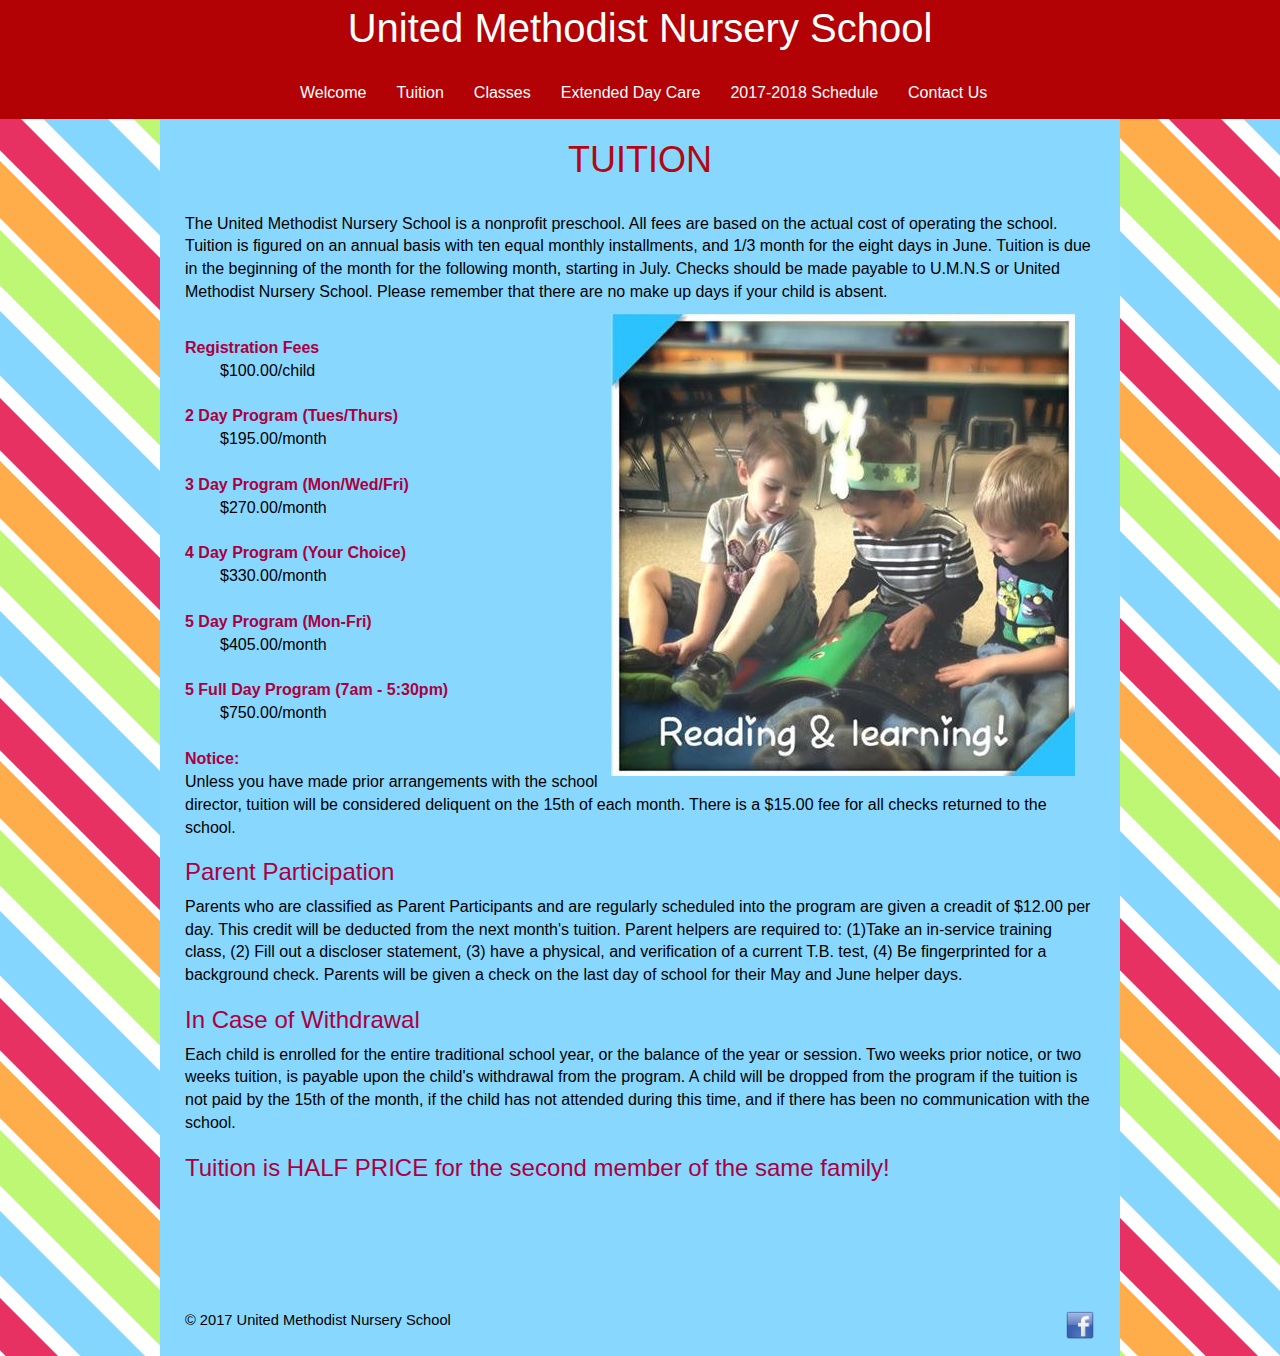
<file: UMNS/tuition.html>
<!DOCTYPE html>
<html lang="en">
<head>
  <meta charset="utf-8">
  <meta http-equiv="X-UA-Compatible" content="IE=edge">
  <meta name="viewport" content="width=device-width, initial-scale=1.0">
  <meta name="description" content="Check out our affordable pricing and variety of packages. We have a plan that will work for you and your child.">
  <meta name="author" content="United Methodist Nursery School">
  <link rel="icon" href="images/abc.png">

  <title>United Methodist Nursery School-Tuition</title>

  <link href="css/bootstrap.min.css" rel="stylesheet">

  <script src="js/ie-emulation-modes-warning.js"></script>
    <link media="Screen" href="css/style.css" type="text/css" rel="stylesheet"/>
    <link href="https://fonts.googleapis.com/css?family=Gochi+Hand" rel="stylesheet">
    <link href="https://fonts.googleapis.com/css?family=Roboto" rel="stylesheet">
    <link media="only screen and (min-device-width: 320px) and (max-device-width: 736px)" href="css/mobile.css" type="text/css" rel="stylesheet"/>
    <link media="only screen and (min-device-width: 768px) and (max-device-width: 1024px)" href="css/tablet.css" type="text/css" rel="stylesheet"/>
    <link media="screen and (min-device-width: 1200px) and (max-device-width: 1700px)" href="css/laptop.css" type="text/css" rel="stylesheet"/>
</head>
<body>
    <div class="top"></div>
    <div class="container-fluid" id="banner">
      <div class="row title">
          <p class="mainTitle"><a class="noLink" href="index.html">United Methodist Nursery School</a></p>
      </div>
    </div>
        <nav class="navbar navbar-inverse navbar-top" role="navigation">
          <div class="container">
            <div class="navbar-header">
              <button type="button" class="navbar-toggle collapsed" data-toggle="collapse" data-target="#navbar" aria-expanded="false" aria-controls="navbar">
                <span class="sr-only">Toggle navigation</span>
                <span class="icon-bar"></span>
                <span class="icon-bar"></span>
                <span class="icon-bar"></span>
              </button>
            </div>
            <div id="navbar" class="navbar-collapse collapse">
              <ul class="nav navbar-nav">
                <li><a href="index.html">Welcome</a></li>
                <li><a href="tuition.html">Tuition</a></li>
                <li><a href="classes.html">Classes</a></li>
				<li><a href="extended.html">Extended Day Care</a></li>
				<li><a href="schedule.html">2017-2018 Schedule</a></li>
				<li><a href="contact.html">Contact Us</a></li>
              </ul>
            </div>
          </div>
        </nav>
<div id="wrapper">
<div class="center">
    <h1>TUITION</h1></div>
<br />
<p>The United Methodist Nursery School is a nonprofit preschool.  All fees are based on the actual cost of operating the school.  Tuition is figured on an annual basis with ten equal monthly installments, and 1/3 month for the eight days in June.  Tuition is due in the beginning of the month for the following month, starting in July.  Checks should be made payable to U.M.N.S or United Methodist Nursery School.  Please remember that there are no make up days if your child is absent.</p>
<img class="tuition" src="images/reading2.jpg" alt="children reading">
<br />
<div class="bold">Registration Fees</div>
    <div class="indent">$100.00/child</div>
<br />
<div class="bold">2 Day Program (Tues/Thurs)</div>
    <div class="indent">$195.00/month</div>
<br />
<div class="bold">3 Day Program (Mon/Wed/Fri)</div>
    <div class="indent">$270.00/month</div>
<br />
<div class="bold">4 Day Program (Your Choice)</div>
    <div class="indent">$330.00/month</div>
<br />
<div class="bold">5 Day Program (Mon-Fri)</div>
    <div class="indent">$405.00/month</div>
<br />
<div class="bold">5 Full Day Program (7am - 5:30pm)</div>
    <div class="indent">$750.00/month</div>
<br />

<div class="bold">Notice: </div>Unless you have made prior arrangements with the school director, tuition will be considered deliquent on the 15th of each month.  There is a $15.00 fee for all checks returned to the school.
<h3>Parent Participation</h3>
<p>Parents who are classified as Parent Participants and are regularly scheduled into the program are given a creadit of $12.00 per day.  This credit will be deducted from the next month's tuition.  Parent helpers are required to: (1)Take an in-service training class, (2) Fill out a discloser statement, (3) have a physical, and verification of a current T.B. test, (4) Be fingerprinted for a background check.  Parents will be given a check on the last day of school for their May and June helper days.</p>
<h3>In Case of Withdrawal</h3>
<p>Each child is enrolled for the entire traditional school year, or the balance of the year or session.  Two weeks prior notice, or two weeks tuition, is payable upon the child's withdrawal from the program.  A child will be dropped from the program if the tuition is not paid by the 15th of the month, if the child has not attended during this time, and if there has been no communication with the school.</p>

<h3>Tuition is HALF PRICE for the second member of the same family!</h3>

<br />
<br />
    
<a class="tops" href="#top">Back to Top</a>
      <!-- FOOTER -->
<footer>
    <a class="fbook" href="https://www.facebook.com/UMNSHighland?fref=ts" target="_blank"><img class="fbook" src="images/fb.png" alt="Facebook Link"></a>
    <p>&copy; 2017 United Methodist Nursery School</p>
</footer>


  <!-- Bootstrap core JavaScript-->

  <script src="https://ajax.googleapis.com/ajax/libs/jquery/1.11.1/jquery.min.js"></script>
  <script src="js/bootstrap.min.js"></script>
  <script src="js/docs.min.js"></script>
  <script src="js/ie10-viewport-bug-workaround.js"></script>
</div>
</body>
</html>
</file>
<file: UMNS/css/style.css>
#wrapper        {   background-color: #87d7fe;
                    margin: 0 auto;
                    width: 75%;
                    padding-top: 1px;
                    padding-left: 25px;
                    padding-right: 25px;}

.mainTitle      {   color: white;
                    font-size: 40px;
                    text-align: center;}

.noLink:link, .noLink:visited, .noLink:hover, .noLink:active                        {  text-decoration: none;
                    color: white;}


.title          {   text-align: center;}

.navbar-top     {   -webkit-border-radius: 0 !important;
                    -moz-border-radius: 0 !important;
                    border-radius: 0 !important;}

.navbar         {   background-color: #b30205;
                    margin-bottom: 0px;}

.navbar .navbar-collapse, .navbar .nav 
                {   text-align: center;
                    margin-left: 100px;}

.carousel       {   height: auto;}

.carousel-caption 
                {   z-index: 10;}

.carousel .item {   height: auto;}

.carousel-inner > .item > img 
                {   top: 0;
                    left: 0;
                    margin: 0 auto;
                    width: 75%;
                    height: auto;}

.imgs           {   width: 90px;
                    height: 90px;
                    float: left;}

.col-lg-4       {   text-align: center;}

body            {   background-image: url(../images/sidestripe.gif);
                    font-family: "Comic Sans MS", "Helvetica", sans-serif;
                    color: #000000;
                    font-size: 12pt;}

h1              {   color: #b10813;}

.bold           {   color: #ab0040;
                    font-weight: bold;}

h3              {   color: #ab0040;}

.center         {   text-align: center;}

.indent         {   padding-left: 35px;}

#bottoms        {   padding-top: 70px;}

.textbox        {   background: white;
                    border: 1px double #b30202;
                    border-radius: 5px;
                    box-shadow: 0 0 5px #b30202;
                    color: #b30202;
                    outline: none;
                    height: 25px;
                    width: 275px;
                    font-family: "Comic Sans MS", "Helvetica", sans-serif;}

.combox        {    background: white;
                    border: 1px double #b30202;
                    border-radius: 5px;
                    box-shadow: 0 0 5px #b30202;
                    color: #b30202;
                    outline: none;
                    height: 80px;
                    width: 280px;}

form           {   color: #000000;}

.titleimg      {   position: relative;
                   height: 50%;
                   display: block;
                   margin-left: auto;
                   margin-right: auto;
                   width: 70%;
                   z-index: 0;
                   top: 75px;}

.imgbanner     {   width: 30%;
                   display: block;
                   position: relative;
                   left: 800px;
                   top: -220px;}

footer         {   padding-top: 50px;
                   padding-bottom: 15px;
                   font-size: 11pt;}

a>div          {   display: none; }

a:hover>div    {   display: block; }

.container-fluid        {   background-color: #b30205;
                            margin: auto;}

#border                 {   border: 2px solid black;}

#table1                 {   width: 30%;
                            margin-left: 3%;
                            margin-right: 3%;
                            line-height: 200%;}

#table2                 {   width: auto;
                            margin-left: 0%;
                            margin-right: 0%;
                            line-height: 200%;}

#table2b                {   padding-left: 25px;}

#table3         {   width: 80%;
                    margin: auto 20%;
                    line-height: 200%;}

#peterson       {   text-align: center;}
#melanie        {   text-align: center;}
#karol          {   text-align: center;}
#holly          {   text-align: center;}
#janine         {   text-align: center;}
#dina           {   text-align: center;}
#lily           {   text-align: center;}

.fbook          {   width: 30px;
                    height: 30px;
                    float: right}

.tuition        {   float: right;
                    padding-right: 20px;}

.contact        {   float: left;
                    padding-left: 20px;
                    max-height: 100%;
                    max-width: 100%;}

.extended       {   float: right;
                    padding-right: 20px;
                    max-height: 100%;
                    max-width: 100%;}

.another      {   display: none;}

.tops           {   visibility: hidden;}

#map            {   overflow: hidden;
                    height: 400px;
                    width: 400px;
                    text-align: center;
                    margin-left: auto;
                    margin-right: auto;
                    margin-top: 40px;}
</file>
<file: UMNS/css/mobile.css>
#wrapper        {   background-color: #87d7fe;
                    margin: 0 auto;
                    width: 100%;
                    padding-top: 1px;
                    padding-left: 15px;
                    padding-right: 15px;}

.mainTitle      {   color: white;
                    font-size: 45px;
                    font-family: 'Gochi Hand', cursive;
                    text-align: center;
                    padding-right: 10px;}

.noLink:link, .noLink:visited, .noLink:hover, .noLink:active                       {  text-decoration: none;
                    color: white;}

.title          {   text-align: right;}

                                                                        /* Navigation */
.navbar-top     {   -webkit-border-radius: 0 !important;
                    -moz-border-radius: 0 !important;
                    border-radius: 0 !important;}

.navbar         {   background-color: #b30205;
                    margin-bottom: 0px;}

.navbar .navbar-collapse, .navbar .nav 
                {   text-align: left;
                    margin-left: 0px;}
                                                                        /* Carousel */
.carousel       {   height: 290px;}

.carousel-caption 
                {   z-index: 10;}

.carousel .item {   height: 290px;}

.carousel-inner > .item > img 
                {   top: 0;
                    left: 0;
                    margin: 0 auto;
                    min-width: 100%;
                    height: 290px;}

.imgs           {   padding-top: 10px;
                    padding-right: 5px;
                    width: 75px;
                    height: 75px;}

.col-lg-4       {   text-align: center;}
                                                                        /* Page Layout */
body            {   font-family: 'Roboto', sans-serif;
                    color: #000000;
                    font-size: 11pt;}

h1              {   color: #b10813;
                    font-family: 'Gochi Hand', cursive;
                    font-size: 35pt;}

h2              {   font-family: 'Gochi Hand', cursive;
                    color: #ab0040}

.bold           {   color: #ab0040;
                    font-weight: bold;
                    font-family: 'Gochi Hand', cursive;
                    font-size: 15pt;}

h3              {   color: #ab0040;
                    font-family: 'Gochi Hand', cursive;
                    font-size: 22pt;}

.center         {   text-align: center;}

.indent         {   padding-left: 15px;}

#bottoms        {   padding-top: 70px;}

.textbox        {   background: white;
                    border: 1px double #b30202;
                    border-radius: 5px;
                    box-shadow: 0 0 5px #b30202;
                    color: #b30202;
                    outline: none;
                    height: 25px;
                    width: 275px;
                    font-family: 'Roboto', sans-serif;}

.combox        {    background: white;
                    border: 1px double #b30202;
                    border-radius: 5px;
                    box-shadow: 0 0 5px #b30202;
                    color: #b30202;
                    outline: none;
                    height: 80px;
                    width: 280px;}

form           {   color: #000000;}

.titleimg      {   position: relative;
                   height: 50%;
                   display: block;
                   margin-left: auto;
                   margin-right: auto;
                   width: 70%;
                   z-index: 0;
                   top: 75px;}

.imgbanner     {   width: 30%;
                   display: block;
                   position: relative;
                   left: 800px;
                   top: -220px;}

footer         {   padding-top: 50px;
                   padding-bottom: 15px;
                   font-size: 11pt;}

a>div          {   display: none; }

a:hover>div    {   display: block; }

.container-fluid        {   background-color: #b30205;
                            margin: auto;}

#border                 {   border: 2px solid black;}

#table1                 {   width: 80%;
                            margin-left: 3%;
                            margin-right: 3%;
                            line-height: 200%;}

#table2                 {   width: auto;
                            margin-left: 0%;
                            margin-right: 0%;
                            line-height: 210%;}

#table3         {   width: 107%;
                    margin-left: 0%;
                    margin-right: 0%;
                    line-height: 250%;}

#tablepad       {   padding-left: 60px;}

#peterson       {   text-align: center;}
#melanie        {   text-align: center;}
#karol          {   text-align: center;}
#holly          {   text-align: center;}
#janine         {   text-align: center;}
#dina           {   text-align: center;}
#lily           {   text-align: center;}
                                                                    /* Image Layouts */
.fbook          {   width: 30px;
                    height: 30px;
                    float: right;
                    }

.tuition        {   float: center;
                    padding-left: 20px;
                    padding-right: 0px;
                    height: 220px;
                    width: 206px;}

.contact        {   display: none;}

.extended       {   float: left;
                    padding-top: 50px;
                    padding-left: 20px;
                    height: 250px;
                    width: 170px;}

.tops           {   visibility: visible;}

#map            {   overflow: hidden;
                    height: 350px;
                    width: 80%;
                    text-align: center;
                    margin-left: auto;
                    margin-right: auto;
                    margin-top: 40px;}
</file>
<file: UMNS/css/tablet.css>
#wrapper        {   background-color: #87d7fe;
                    margin: 0 auto;
                    width: 100%;
                    padding-top: 1px;
                    padding-left: 20px;
                    padding-right: 25px;}

.mainTitle      {   color: white;
                    font-size: 45px;
                    font-family: 'Gochi Hand', cursive;
                    padding-right: 10px;}

.noLink:link, .noLink:visited, .noLink:hover, .noLink:active                        {  text-decoration: none;
                    color: white;}

.title          {   text-align: right;}

                                                                        /* Navigation */
.navbar-top     {   -webkit-border-radius: 0 !important;
                    -moz-border-radius: 0 !important;
                    border-radius: 0 !important;}

.navbar         {   background-color: #b30205;
                    margin-bottom: 0px;}

.navbar .navbar-collapse, .navbar .nav 
                {   text-align: left;
                    margin-left: 0px;}
                                                                        /* Carousel */
.carousel       {   height: 290px;}

.carousel-caption 
                {   z-index: 10;}

.carousel .item {   height: 290px;}

.carousel-inner > .item > img 
                {   top: 0;
                    left: 0;
                    margin: 0 auto;
                    min-width: 100%;
                    height: 290px;}

.imgs           {   padding-top: 10px;
                    padding-right: 5px;
                    width: 75px;
                    height: 75px;}

.col-lg-4       {   text-align: center;}
                                                                        /* Page Layout */
body            {   font-family: 'Roboto', sans-serif;
                    color: #000000;
                    font-size: 11pt;}

h1              {   color: #b10813;
                    font-family: 'Gochi Hand', cursive;
                    font-size: 35pt;}

h2              {   font-family: 'Gochi Hand', cursive;
                    color: #ab0040}

.bold           {   color: #ab0040;
                    font-weight: bold;
                    font-family: 'Gochi Hand', cursive;
                    font-size: 15pt;}

h3              {   color: #ab0040;
                    font-family: 'Gochi Hand', cursive;
                    font-size: 22pt;}}

.center         {   text-align: center;}

.indent         {   padding-left: 15px;}

#bottoms        {   padding-top: 70px;}

.textbox        {   background: white;
                    border: 1px double #b30202;
                    border-radius: 5px;
                    box-shadow: 0 0 5px #b30202;
                    color: #b30202;
                    outline: none;
                    height: 25px;
                    width: 275px;
                    font-family: 'Roboto', sans-serif;}

.combox        {    background: white;
                    border: 1px double #b30202;
                    border-radius: 5px;
                    box-shadow: 0 0 5px #b30202;
                    color: #b30202;
                    outline: none;
                    height: 80px;
                    width: 280px;}

form           {   color: #000000;}

.titleimg      {   position: relative;
                   height: 50%;
                   display: block;
                   margin-left: auto;
                   margin-right: auto;
                   width: 70%;
                   z-index: 0;
                   top: 75px;}

.imgbanner     {   width: 30%;
                   display: block;
                   position: relative;
                   left: 800px;
                   top: -220px;}

footer         {   padding-top: 50px;
                   padding-bottom: 15px;
                   font-size: 11pt;}

a>div          {   display: none; }

a:hover>div    {   display: block; }

.container-fluid        {   background-color: #b30205;
                            margin: auto;}

#border                 {   border: 2px solid black;}

#table1                 {   width: 80%;
                            margin-left: 3%;
                            margin-right: 3%;
                            line-height: 200%;}

#table2                 {   width: auto;
                            margin-left: 0%;
                            margin-right: 0%;
                            line-height: 210%;}

#table3         {   width: auto;
                    margin-left: 0%;
                    margin-right: 0%;
                    line-height: 250%;}

#tablepad       {   padding-left: 60px;}

#peterson       {   text-align: center;}
#melanie        {   text-align: center;}
#karol          {   text-align: center;}
#holly          {   text-align: center;}
#janine         {   text-align: center;}
#dina           {   text-align: center;}
#lily           {   text-align: center;}
                                                                    /* Image Layouts */
.fbook          {   width: 30px;
                    height: 30px;
                    float: right;
                    visibility: visible;}

.tuition        {   display:inline;}

.contact        {   display:none;}

.extended       {   float: right;
                    padding-left: 10px;}

.tops           {   visibility: visible;}

#map            {   overflow: hidden;
                    visibility: hidden;
                    height: 350px;
                    width: 350px;
                    text-align: center;
                    margin-left: auto;
                    margin-right: auto;
                    margin-top: 40px;}
</file>
<file: UMNS/css/laptop.css>
#wrapper        {   background-color: #87d7fe;
                    margin: 0 auto;
                    width: 75%;
                    padding-top: 1px;
                    padding-left: 25px;
                    padding-right: 25px;}

.mainTitle      {   color: white;
                    font-size: 40px;
                    text-align: center;}

.noLink:link, .noLink:visited, .noLink:hover, .noLink:active                        {  text-decoration: none;
                    color: white;}


.title          {   text-align: center;}

.navbar-top     {   -webkit-border-radius: 0 !important;
                    -moz-border-radius: 0 !important;
                    border-radius: 0 !important;}

.navbar         {   background-color: #b30205;
                    margin-bottom: 0px;}

.navbar .navbar-collapse, .navbar .nav 
                {   text-align: center;
                    margin-left: 100px;}

.carousel       {   height: auto;}

.carousel-caption 
                {   z-index: 10;}

.carousel .item {   height: auto;}

.carousel-inner > .item > img 
                {   top: 0;
                    left: 0;
                    margin: 0 auto;
                    width: 75%;
                    height: auto;}

.imgs           {   width: 90px;
                    height: 90px;
                    float: left;}

.col-lg-4       {   text-align: center;}

body            {   background-image: url(../images/sidestripe.gif);
                    font-family: "Comic Sans MS", "Helvetica", sans-serif;
                    color: #000000;
                    font-size: 12pt;}

h1              {   color: #b10813;}

.bold           {   color: #ab0040;
                    font-weight: bold;}

h3              {   color: #ab0040;}

.center         {   text-align: center;}

.indent         {   padding-left: 35px;}

#bottoms        {   padding-top: 70px;}

.textbox        {   background: white;
                    border: 1px double #b30202;
                    border-radius: 5px;
                    box-shadow: 0 0 5px #b30202;
                    color: #b30202;
                    outline: none;
                    height: 25px;
                    width: 275px;
                    font-family: "Comic Sans MS", "Helvetica", sans-serif;}

.combox        {    background: white;
                    border: 1px double #b30202;
                    border-radius: 5px;
                    box-shadow: 0 0 5px #b30202;
                    color: #b30202;
                    outline: none;
                    height: 80px;
                    width: 280px;}

form           {   color: #000000;}

.titleimg      {   position: relative;
                   height: 50%;
                   display: block;
                   margin-left: auto;
                   margin-right: auto;
                   width: 70%;
                   z-index: 0;
                   top: 75px;}

.imgbanner     {   width: 30%;
                   display: block;
                   position: relative;
                   left: 800px;
                   top: -220px;}

footer         {   padding-top: 50px;
                   padding-bottom: 15px;
                   font-size: 11pt;}

a>div          {   display: none; }

a:hover>div    {   display: block; }

.container-fluid        {   background-color: #b30205;
                            margin: auto;}

#border                 {   border: 2px solid black;}

#table1                 {   width: 30%;
                            margin-left: 3%;
                            margin-right: 3%;
                            line-height: 200%;}

#table2                 {   width: auto;
                            margin-left: 0%;
                            margin-right: 0%;
                            line-height: 200%;}

#table2b                {   padding-left: 25px;}

#table3         {   width: 80%;
                    margin: auto 20%;
                    line-height: 200%;}

#peterson       {   text-align: center;}
#melanie        {   text-align: center;}
#karol          {   text-align: center;}
#holly          {   text-align: center;}
#janine         {   text-align: center;}
#dina           {   text-align: center;}
#lily           {   text-align: center;}

.fbook          {   width: 30px;
                    height: 30px;
                    float: right}

.tuition        {   float: right;
                    padding-right: 20px;}

.contact        {   float: left;
                    padding-left: 20px;
                    max-height: 80%;
                    max-width: 80%;}

.extended       {   float: right;
                    padding-right: 20px;
                    max-height: 100%;
                    max-width: 100%;}

.another      {   display: none;}

.tops           {   visibility: hidden;}

#map            {   overflow: hidden;
                    height: 350px;
                    width: 350px;
                    text-align: center;
                    margin-left: auto;
                    margin-right: auto;
                    margin-top: 40px;}
</file>
